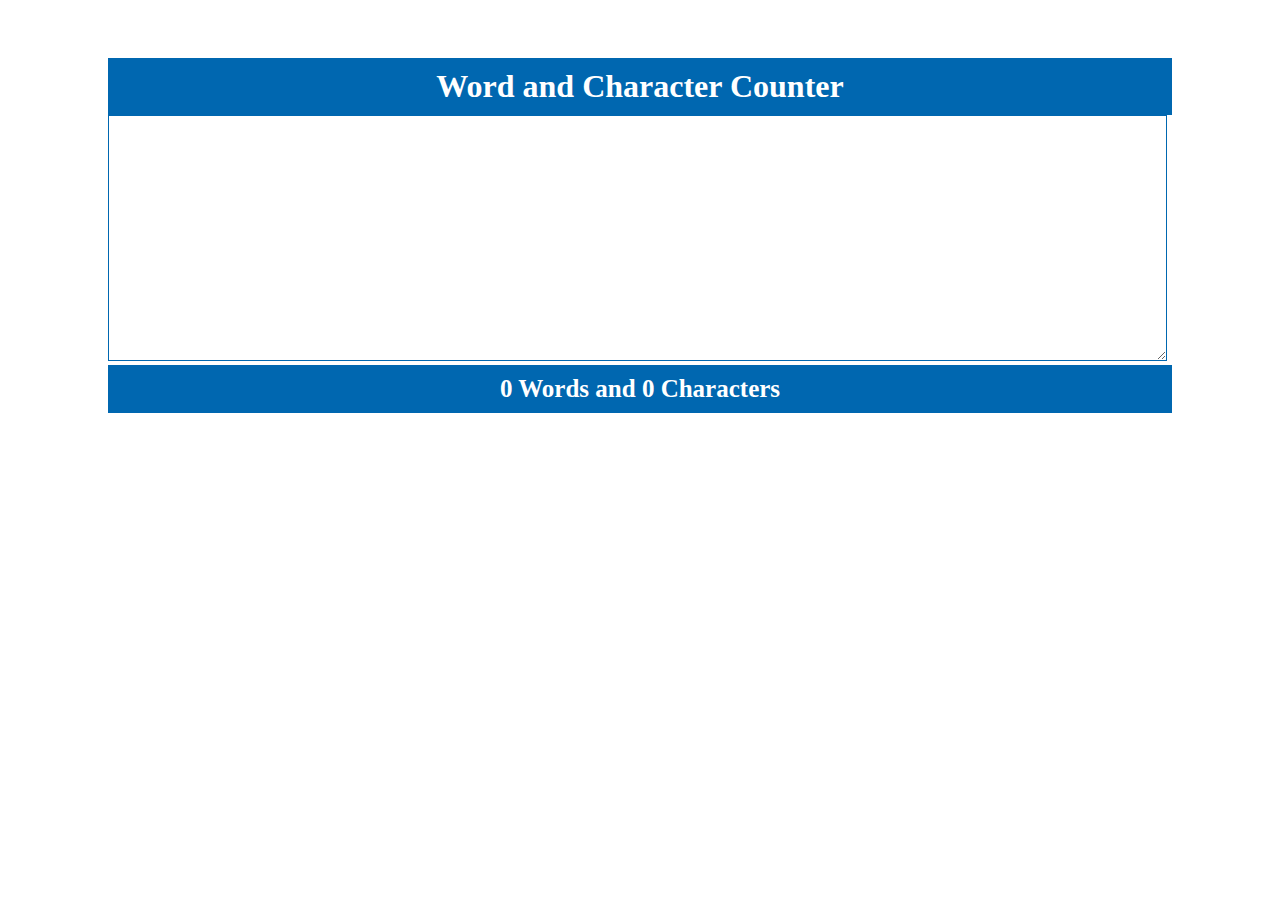
<file: 2-words and character counter/index.html>
<!DOCTYPE html>
<html lang="en">
<head>
    <meta charset="UTF-8">
    <meta http-equiv="X-UA-Compatible" content="IE=edge">
    <meta name="viewport" content="width=device-width, initial-scale=1.0">
    <title>Word Counter</title>

    <style>
        body{
            padding: 50px 100px;
        }
        h1{
            text-align: center;
            background-color: #0067B0;
            color: white;
            padding: 10px;
            margin: 0px;
        }
        textarea{
            width: 99%;
            margin: 0px;
            border-color:#0067B0 ;
            font-size: 20px;
        }
        p{
            text-align: center;
            font-weight: bold;
            padding: 10px;
            margin: 0px;
            background-color: #0067B0;
            color: white;
            font-size: 25px;
        }
    </style>

</head>
<body>
    
    <h1>Word and Character Counter</h1>

    <textarea name="textbox" id="textbox" cols="30" rows="10"></textarea>

    <p>
        <span id="word">0</span> Words and
        <span id="char">0</span> Characters
    </p>


    <script>
        let textbox=document.getElementById("textbox");

        textbox.addEventListener("input",function(){
        var text=this.value;
        let char=text.length;
        document.getElementById("char").innerHTML=char;
        
        text = text.trim();
        let word=text.split(" ");

        let cleanList=word.filter(function(elem){
            return elem !="";
        });
        document.getElementById("word").innerHTML=cleanList.length;
        });
    </script>

</body>
</html>
</file>
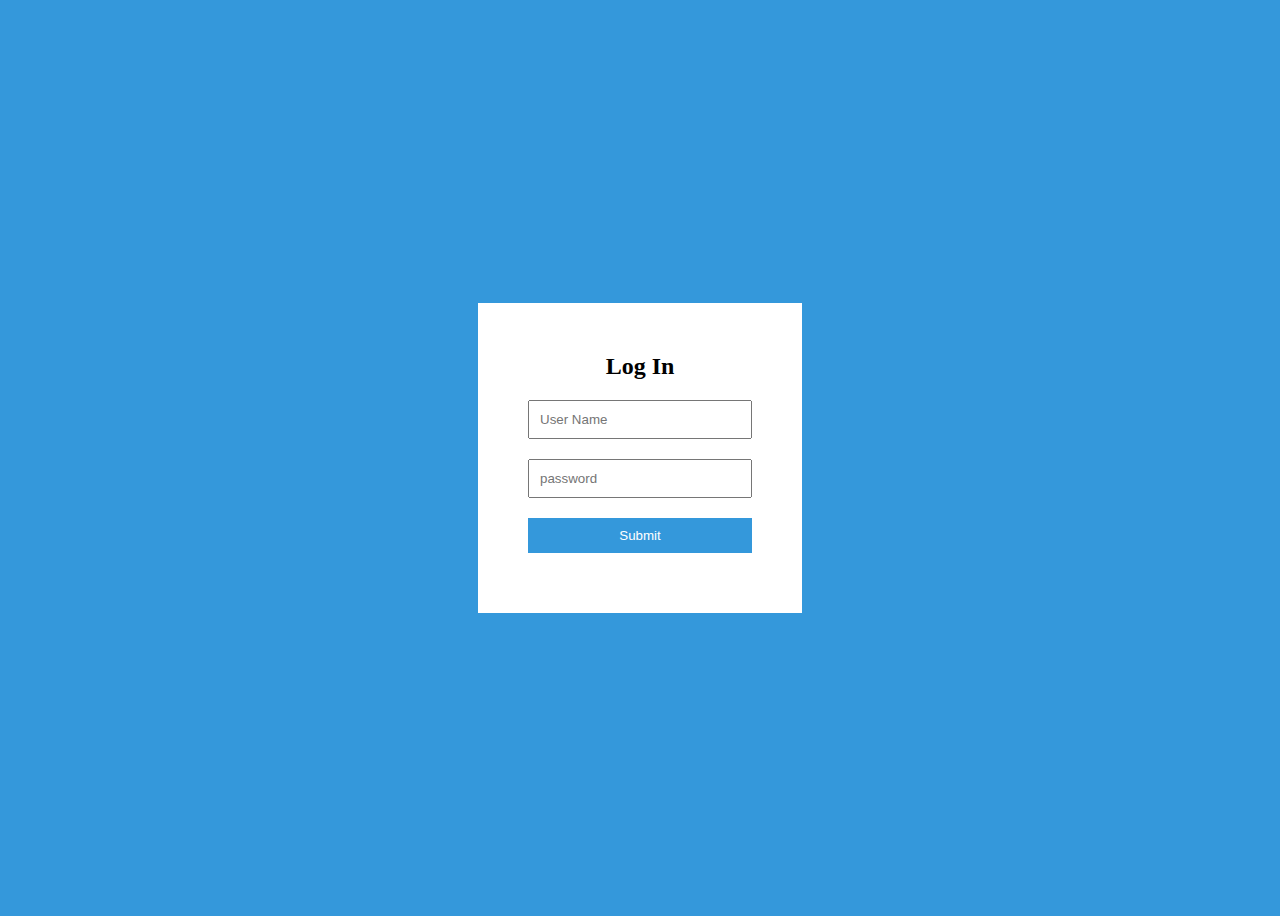
<file: 4-login page/index.html>
<!DOCTYPE html>
<html lang="en">
<head>
    <meta charset="UTF-8">
    <meta http-equiv="X-UA-Compatible" content="IE=edge">
    <meta name="viewport" content="width=device-width, initial-scale=1.0">
    <title>Form Validation</title>

    <style>
        body{
            background-color: #3498db;
            display: flex;
            justify-content: center;
            align-items: center;
            height: 100vh;
        }
        #form-container{
            background-color: white;
            padding: 50px;
            text-align: center;
        }
        h2{
            margin: 0px 0px 10px 0px;
        }
        input{
            width: 200px;
            margin: 10px 0px;
            padding: 10px;
        }
        input[type="submit"]{
            width: 224px;
            background-color: #3498db;
            border: 0px;
            color: white;
        }
        .error{
            color: red;
            margin: 0px;
            text-align: left;
        }
    </style>

</head>
<body>
    
    <div id="form-container">
        <h2>Log In</h2>
        <form action="" onsubmit="return validateForm()">
            <input type="text" placeholder="User Name" id="username"><br>
            <p id="usererror" class="error"></p>
            <input type="password" placeholder="password" id="password"><br>
            <p id="passerror" class="error"></p>
            <input type="submit" value="Submit">
        </form>
    </div>

    <script>
        let username=document.getElementById("username");
        let password=document.getElementById("password");

        let flag=1;

        function validateForm(){
            if(username.value==""){
                document.getElementById("usererror").innerHTML="User Name is empty";
                flag=0;
            }else if(username.value.length<3){
                document.getElementById("usererror").innerHTML="User Name require min 3 char";
                flag=0;
            }else{
                document.getElementById("usererror").innerHTML="";
                flag=1
            }
            if(password.value==""){
                document.getElementById("passerror").innerHTML="Password is empty";
                flag=0;
            }else{
                document.getElementById("passerror").innerHTML="";
                flag=1;
            }
            if(flag){
                return true;
            }else{
                return false;
            }
        }
        
    </script>

</body>
</html>
</file>
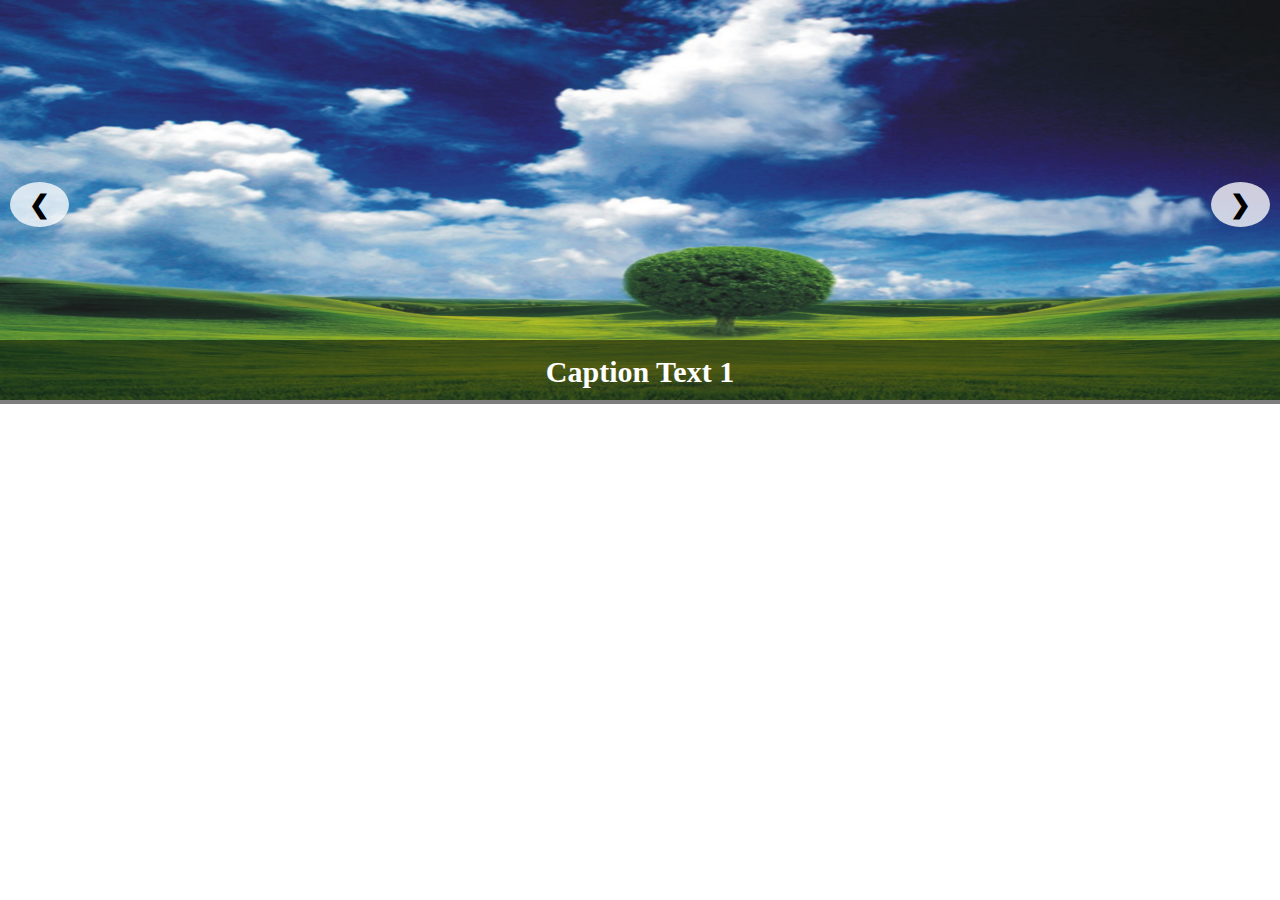
<file: 5-slider/index.html>
<!DOCTYPE html>
<html lang="en">
<head>
    <meta charset="UTF-8">
    <meta http-equiv="X-UA-Compatible" content="IE=edge">
    <meta name="viewport" content="width=device-width, initial-scale=1.0">
    <title>Image Slider</title>

    <link rel="stylesheet" href="style.css">
</head>
<body>
    <div class="slide-container">

        <div class="slide">
            <img src="./imges/1.JPG" alt="">
            <div class="caption">Caption Text 1</div>
        </div>

        <div class="slide">
            <img src="./imges/2.JPG" alt="">
            <div class="caption">Caption Text 2</div>
        </div>

        <div class="slide">
            <img src="./imges/3.JPG" alt="">
            <div class="caption">Caption Text 3</div>
        </div>

        <div class="slide">
            <img src="./imges/4.JPG" alt="">
            <div class="caption">Caption Text 4</div>
        </div>

        <span class="arrow prev" onclick="controller(-1)">&#10094;</span>
        <span class="arrow next" onclick="controller(1)">&#10095;</span>
    </div>

    <script src="script.js"></script>
</body>
</html>
</file>
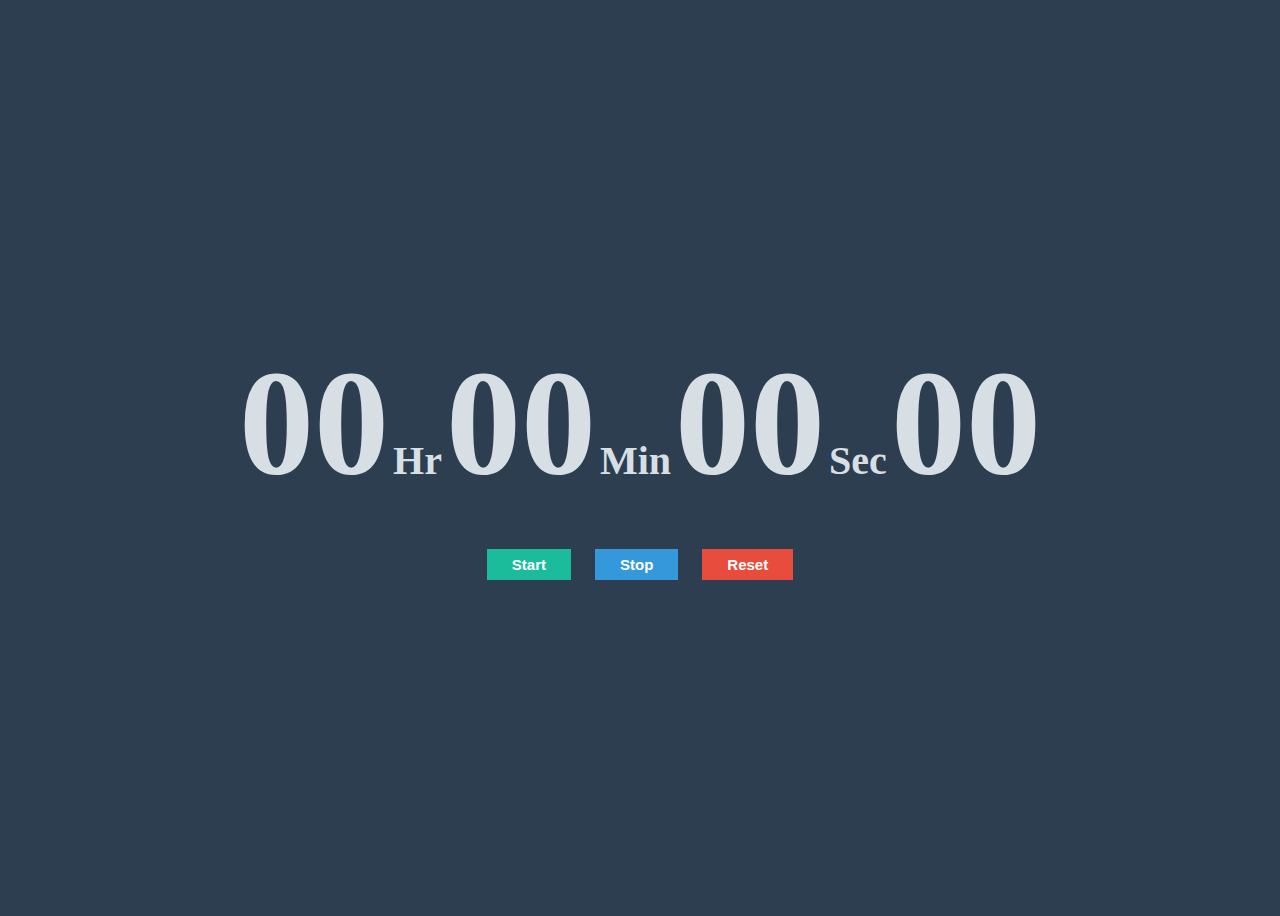
<file: 6-time counter/index.html>
<!DOCTYPE html>
<html lang="en">
<head>
    <meta charset="UTF-8">
    <meta http-equiv="X-UA-Compatible" content="IE=edge">
    <meta name="viewport" content="width=device-width, initial-scale=1.0">
    <title>Stop Watch</title>
    
    <link rel="stylesheet" href="styel.css">

</head>
<body>
    
    <div class="container">
        <div class="time">
            <span class="digit" id="hr">00</span>
            <span class="text">Hr</span>

            <span class="digit" id="min">00</span>
            <span class="text">Min</span>

            <span class="digit" id="sec">00</span>
            <span class="text">Sec</span>

            <span class="digit" id="count">00</span>
        </div>

        <div class="btn-container">
            <button class="btn" id="start" onclick="start()">Start</button>
            <button class="btn" id="stop" onclick="stop()">Stop</button>
            <button class="btn" id="reset" onclick="reset()">Reset</button>
        </div>
    </div>


    <script src="script.js"></script>
</body>
</html>
</file>
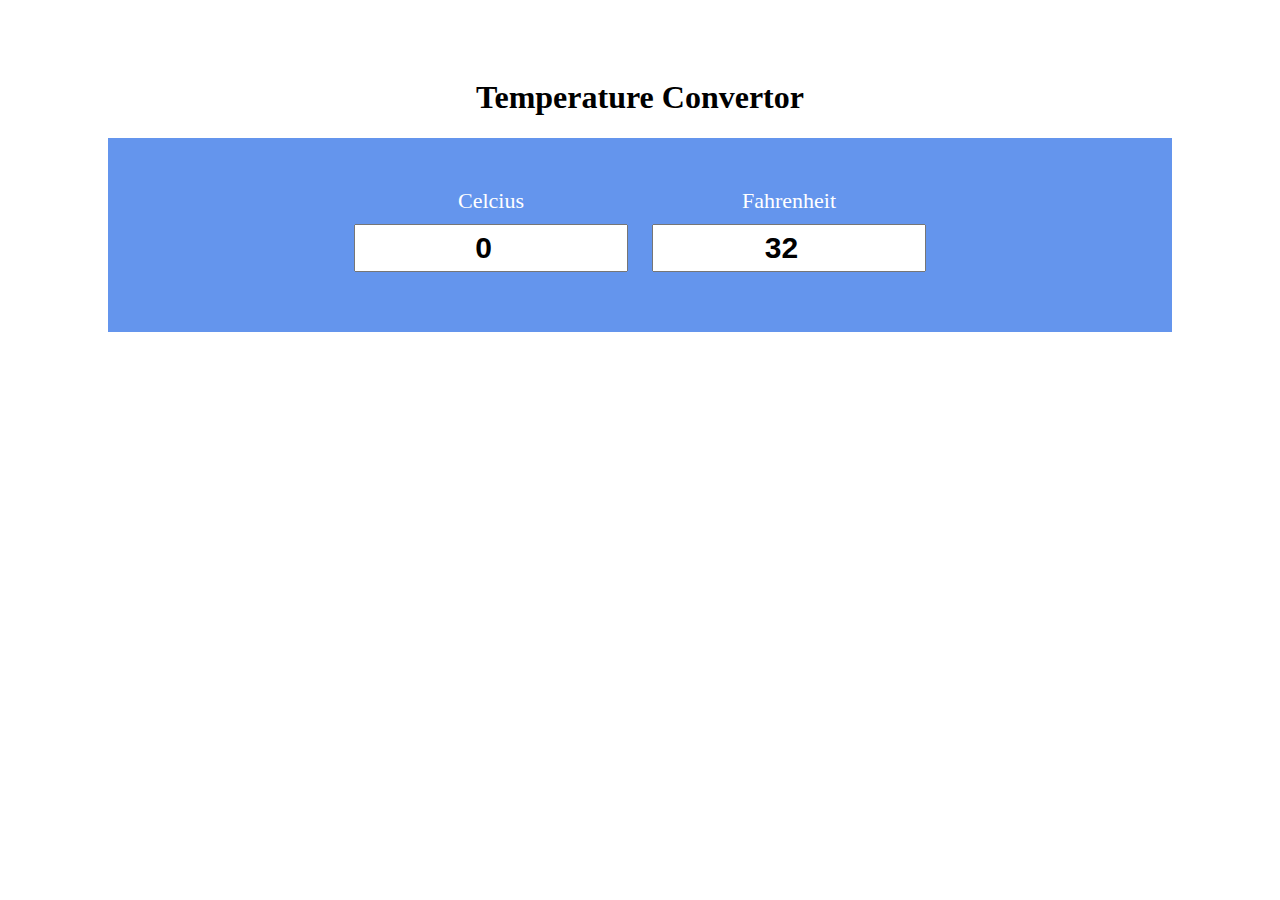
<file: 7-temp convertor/index.html>
<!DOCTYPE html>
<html lang="en">
<head>
    <meta charset="UTF-8">
    <meta http-equiv="X-UA-Compatible" content="IE=edge">
    <meta name="viewport" content="width=device-width, initial-scale=1.0">
    <title>Temerature Convertor</title>

    <style>
        body{
            padding: 50px 100px;
        }
        h1{
            text-align: center;
        }
        #container{
            text-align: center;
            background-color: cornflowerblue;
            padding: 50px;
        }
        .input-div{
            display: inline-block;
        }
        .inp{
            padding: 5px 10px;
            margin: 10px;
            font-size: 30px;
            font-weight: bold;
            width: 250px;
            text-align: center;
        }
        label{
            font-size: 22px;
            color:white;
        }
    </style>

</head>
<body>
    <h1>Temperature Convertor</h1>

    <div id="container">
        <div class="input-div">
            <label>Celcius</label> <br>
            <input type="number" value="0" id="cel" class="inp">
        </div>

        <div class="input-div">
            <label>Fahrenheit</label> <br>
            <input type="number" value="32" id="far" class="inp">
        </div>
    </div>




    <script>
        let cel=document.getElementById("cel");
        let far=document.getElementById("far");

        cel.addEventListener("input",function(){
            let c=this.value;
            let f=(c*9/5)+32;
            if(f!=Number.isInteger(f)){
                f=f.toFixed(4);
            }
            far.value=f;
        });
        far.addEventListener("input",function(){
            let f=this.value;
            let c=(f-32)*5/9;
            if(c!=Number.isInteger(c)){
                c=c.toFixed(4);
            }
            cel.value=c;
        });
    </script>



</body>
</html>
</file>
<file: 5-slider/style.css>
body{
    margin: 0;
}
.slide-container{
    position: relative;
    width: 100%;
}
.slide img{
    width: 100%;
    height: 400px;
}
.arrow{
    cursor: pointer;
    position: absolute;
    top: 45%;
    color: black;
    background-color: rgba(255, 255, 255, 0.774);
    padding: 8px 19px;
    border-radius: 50%;
    font-size: 25px;
    font-weight: bold;
}
.next{
    right: 10px;
}
.prev{
    left: 10px;
}

.caption{
    color: white;
    font-size: 30px;
    font-weight: bold;
    position: absolute;
    bottom: 0px;
    width: 100%;
    text-align: center;
    background-color: rgba(0, 0, 0, 0.5);
    padding: 15px 0px;
}

.slide{
    display: none;
}
</file>
<file: 6-time counter/styel.css>
body{
    background-color: #2c3e50;
    display: flex;
    justify-content: center;
    align-items: center;
    height: 100vh;
}
.container{
    color: #d7dfe4;
}
.digit{
    font-size: 150px;
    font-weight: bold;
}
.text{
    font-size: 40px;
    font-weight: bold;
}
.btn-container{
    text-align: center;
    margin-top: 40px;
}

.btn{
    padding: 7px 25px;
    font-size: 15px;
    font-weight: bold;
    margin: 0px 10px;
    color: white;
    border: none;
    cursor: pointer;
}
#start{
    background-color: #1abc9c;
}
#stop{
    background-color: #3498db;
}
#reset{
    background-color: #e74c3c;
}
</file>
